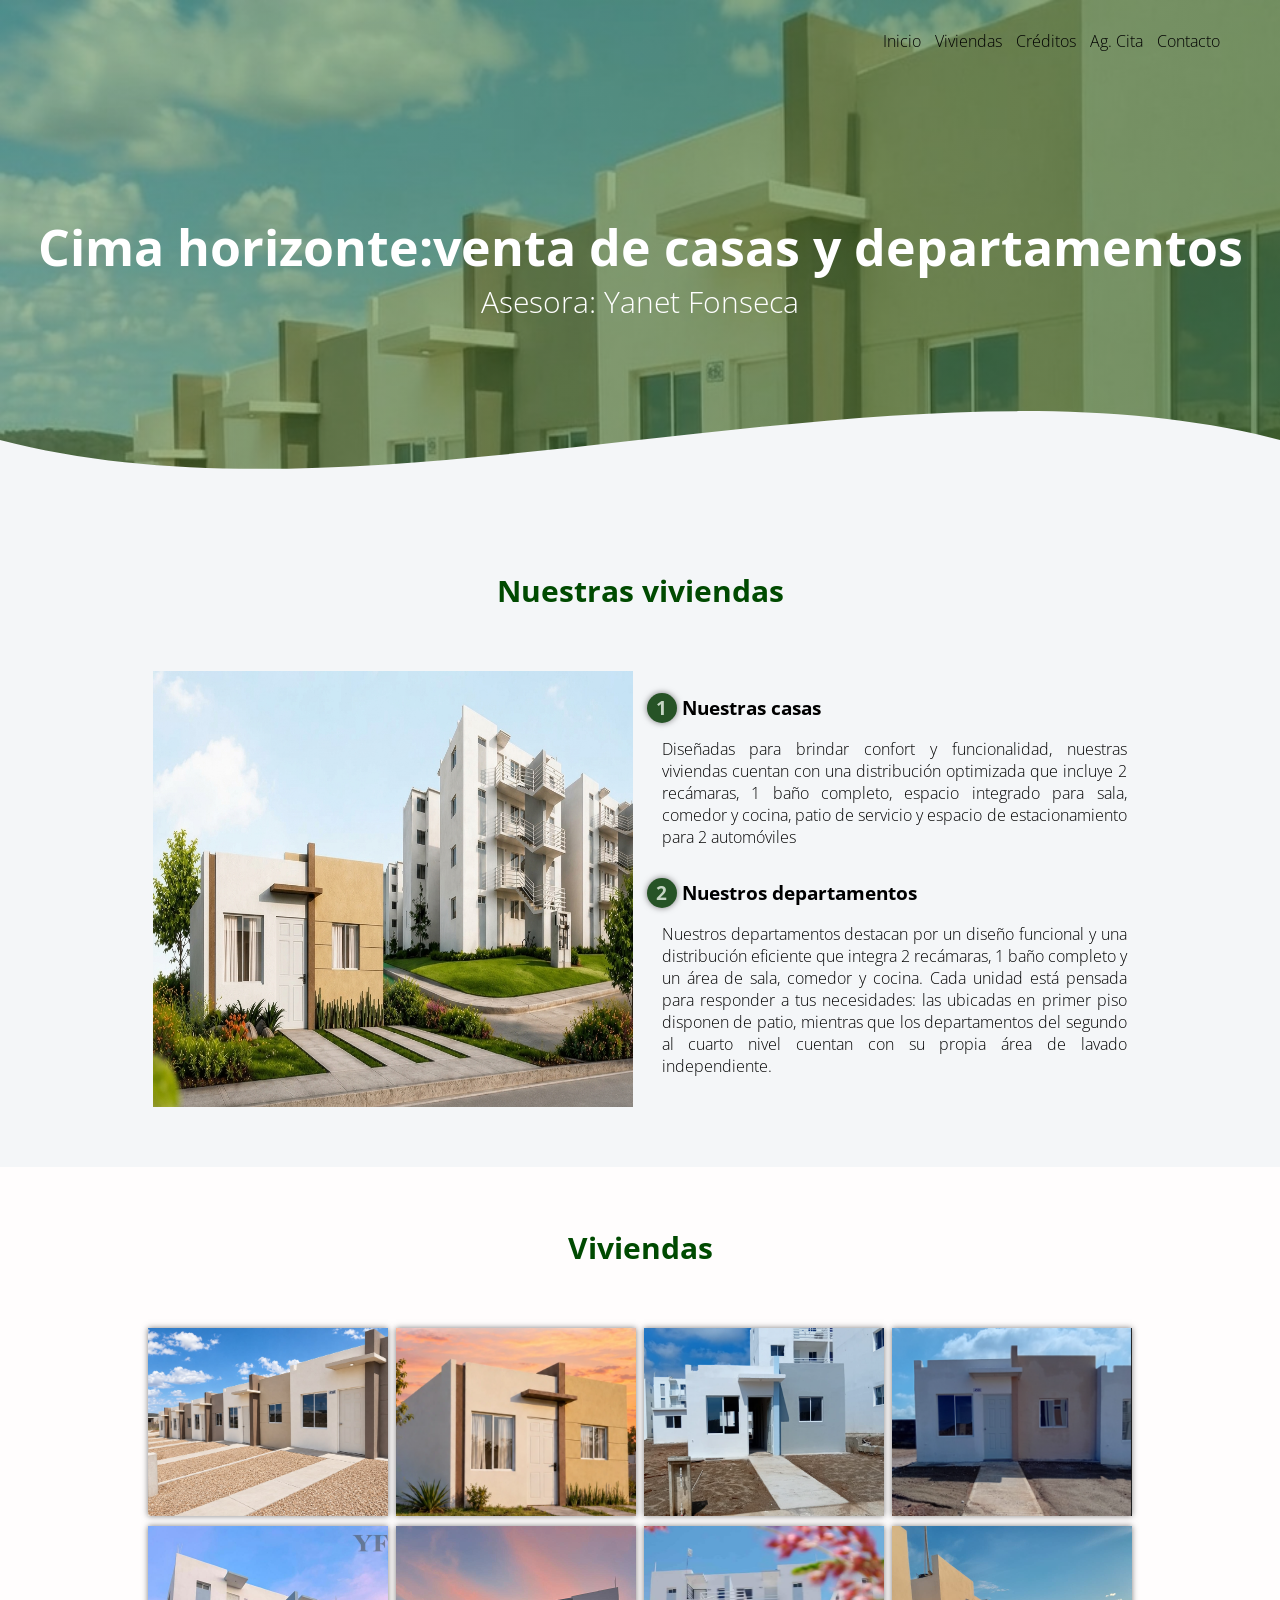
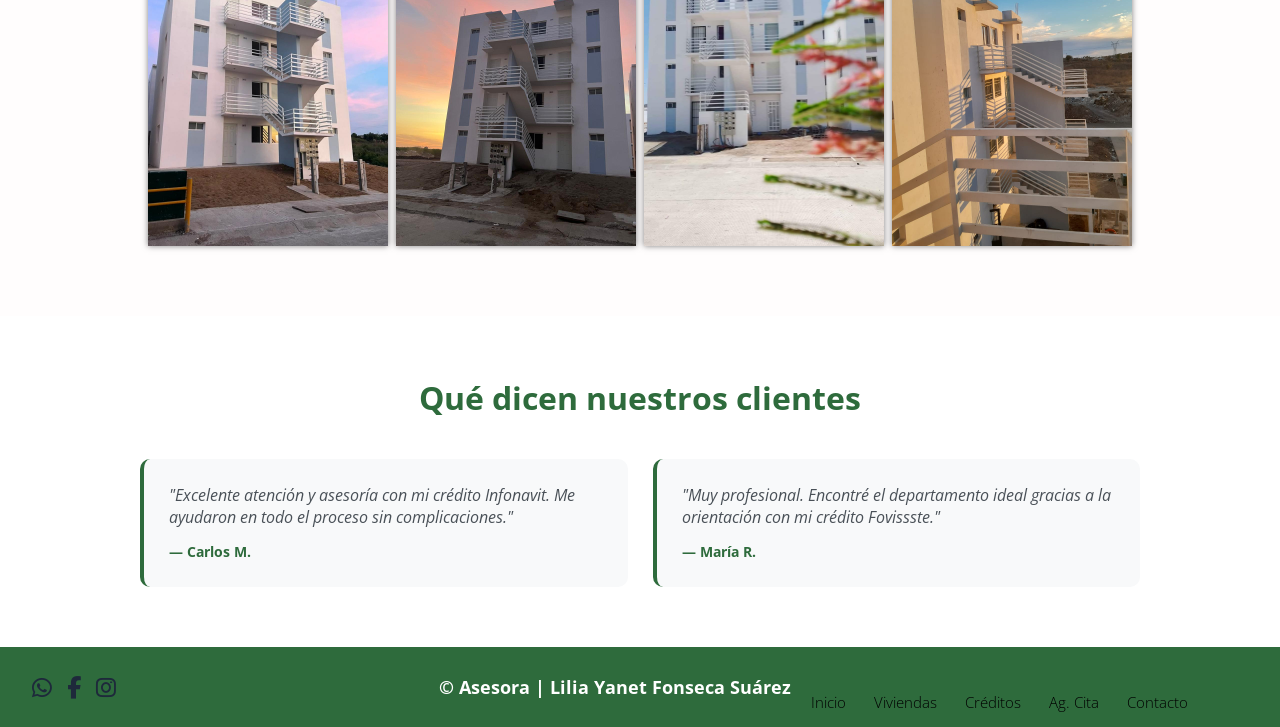
<file: index.html>
<!DOCTYPE html>
<html lang="es">

<head>
    <meta charset="UTF-8">
    <meta name="viewport" content="width=device-width, initial-scale=1.0">
    <meta http-equiv="X-UA-Compatible" content="ie=edge">
    <title>Yanet Fonseca</title>
    <link rel="shortcut icon" href="img/Logo.png" type="image/x-icon">
    <link rel="stylesheet" href="estilos.css">
    <link rel="stylesheet" href="https://cdnjs.cloudflare.com/ajax/libs/font-awesome/6.5.1/css/all.min.css">
    <link href="https://fonts.googleapis.com/css?family=Open+Sans:300,400,700,800&display=swap" rel="stylesheet"> 
</head>

<body bgcolor="f4f6f8">
    <header>
        <nav>
            <a href="index.html">Inicio</a>
            <a href="viviendas.html">Viviendas</a>
            <a href="monto.html">Créditos</a>
            <a href="registro.html">Ag. Cita</a>
            <a href="contacto.html">Contacto</a>
        </nav>
        <section class="textos-header">
            <h1>Cima horizonte:venta de casas y departamentos</h1>
            <h2>Asesora: Yanet Fonseca</h2>
        </section>
        <div class="wave" style="height: 150px; overflow: hidden;"><svg viewBox="0 0 500 150" preserveAspectRatio="none"
                style="height: 100%; width: 100%;">
                <path d="M0.00,49.98 C150.00,150.00 349.20,-50.00 500.00,49.98 L500.00,150.00 L0.00,150.00 Z"
                    style="stroke: none; fill: #f4f6f8;"></path>
            </svg></div>
    </header>
    <main>
        <section class="contenedor sobre-nosotros">
            <h2 class="titulo">Nuestras viviendas</h2>
            <div class="contenedor-sobre-nosotros">
                <img src="img/Productos.jpe" alt="" class="imagen-about-us">
                <div class="contenido-textos">
                    <br>
                    <h3><span>1</span>Nuestras casas</h3>
                    <p>Diseñadas para brindar confort y funcionalidad, nuestras viviendas cuentan con una distribución optimizada que incluye 2 recámaras, 1 baño completo, espacio integrado para sala, comedor y cocina, patio de servicio y espacio de estacionamiento para 2 automóviles</p>
                    <h3><span>2</span>Nuestros departamentos</h3>
                    <p>Nuestros departamentos destacan por un diseño funcional y una distribución eficiente que integra 2 recámaras, 1 baño completo y un área de sala, comedor y cocina. Cada unidad está pensada para responder a tus necesidades: las ubicadas en primer piso disponen de patio, mientras que los departamentos del segundo al cuarto nivel cuentan con su propia área de lavado independiente.</p>
                </div>
            </div>
        </section>
        <section class="portafolio">
            <div class="contenedor">
                <h2 class="titulo">Viviendas</h2>
                <div class="galeria-port">
                    <div class="imagen-port">
                        <img src="img/casas1.jpeg" alt="">
                        <div class="hover-galeria">
                            <img src="img/icono.png" alt="">
                                <a href="viviendas.html#casas">Información</a>
                        </div>
                    </div>
                    <div class="imagen-port">
                        <img src="img/Casa2.png" alt="">
                        <div class="hover-galeria">
                            <img src="img/icono.png" alt="">
                                <a href="viviendas.html#casas">Información</a>
                        </div>
                    </div>
                    <div class="imagen-port">
                        <img src="img/Casa4.png" alt="">
                        <div class="hover-galeria">
                            <img src="img/icono.png" alt="">
                                <a href="viviendas.html#casas">Información</a>
                        </div>
                    </div>
                    <div class="imagen-port">
                        <img src="img/Casa5.png" alt="">
                        <div class="hover-galeria">
                            <img src="img/icono.png" alt="">
                                <a href="viviendas.html#casas">Información</a>
                        </div>
                    </div>
                     <div class="imagen-port">
                        <img src="img/depa1.jpeg" alt="">
                        <div class="hover-galeria">
                            <img src="img/icono.png" alt="">
                                <a href="viviendas.html#departamentos">Información</a>
                        </div>
                    </div>
                    <div class="imagen-port">
                        <img src="img/depa2.jpeg" alt="">
                        <div class="hover-galeria">
                            <img src="img/icono.png" alt="">
                                <a href="viviendas.html#departamentos">Información</a>
                        </div>
                    </div>
                    <div class="imagen-port">
                        <img src="img/Depa4.jpeg" alt="">
                        <div class="hover-galeria">
                            <img src="img/icono.png" alt="">
                                <a href="viviendas.html#departamentos">Información</a>
                        </div>
                    </div>
                    <div class="imagen-port">
                        <img src="img/Depa5.jpeg" alt="">
                        <div class="hover-galeria">
                            <img src="img/icono.png" alt="">
                                <a href="viviendas.html#departamentos">Información</a>
                        </div>
                    </div>
                </div>
            </div>
        </section>
       
<!-- Sección Testimonios / Qué dicen nuestros clientes -->
<section class="testimonios-seccion">
    <div class="contenedor-testimonios">
        <h2>Qué dicen nuestros clientes</h2>
        <div class="grid-testimonios">
            <div class="tarjeta-testimonio">
                <p class="comentario">"Excelente atención y asesoría con mi crédito Infonavit. Me ayudaron en todo el proceso sin complicaciones."</p>
                <span class="cliente">— Carlos M.</span>
            </div>
            <div class="tarjeta-testimonio">
                <p class="comentario">"Muy profesional. Encontré el departamento ideal gracias a la orientación con mi crédito Fovissste."</p>
                <span class="cliente">— María R.</span>
            </div>
        </div>
    </div>
</section>
        
    </main>
<footer class="footer">
    <div class="contenedor-footer">
        <!-- Lado Izquierdo -->
        <div class="redes-sociales">
            <a href="https://wa.me/5216691061435?text=Hola,%20me%20interesa%20solicitar%20información"><i class="fa-brands fa-whatsapp"></i></a>
            <a href="https://www.facebook.com/yanet.fonseca.04?locale=es_LA"><i class="fa-brands fa-facebook-f"></i></a>
            <a href="https://www.instagram.com/janetfonseca429?dlrf=MTVjanpudHFsODQwYw=="><i class="fa-brands fa-instagram"></i></a>
        </div>

        <!-- Centro exacto -->
        <div class="copyright">
            <p>© Asesora | Lilia Yanet Fonseca Suárez</p>
        </div>

        <!-- Lado Derecho -->
        <nav class="footer-nav">
            <a href="index.html">Inicio</a>
            <a href="viviendas.html">Viviendas</a>
            <a href="monto.html">Créditos</a>
            <a href="registro.html">Ag. Cita</a>
            <a href="contacto.html">Contacto</a>
        </nav>
    </div>
</footer>
</body>

</html>
</file>
<file: estilos.css>
html {
    scroll-behavior: smooth;
}
* {
    margin: 0;
    padding: 0;
    box-sizing: border-box;
}

body {
    font-family: 'open sans';
}

.contenedor {
    padding: 60px 0;
    width: 90%;
    max-width: 1000px;
    margin: auto;
    overflow: hidden;
}

.titulo {
    color: #004a01;
    font-size: 30px;
    text-align: center;
    margin-bottom: 60px;
}

/* Header */

header  {
    width: 100%;
    height: 540px;
    background: #2f832f;
    /* fallback for old browsers */
    background: -webkit-linear-gradient(to right, hsla(105, 48%, 31%, 0.459), hsla(103, 39%, 33%, 0.664)), url(img/Fondo4.jpe);
    /* Chrome 10-25, Safari 5.1-6 */
    background: linear-gradient(to right, hsla(105, 48%, 31%, 0.459), hsla(103, 39%, 33%, 0.664)), url(img/Fondo4.jpe);
    /* W3C, IE 10+/ Edge, Firefox 16+, Chrome 26+, Opera 12+, Safari 7+ */
    background-size: cover;
    background-attachment: fixed;
    position: relative;
}

nav{
    text-align: right;
    padding: 30px 50px 0 0;
}

nav > a{
    color:#000000;
    font-weight: 300;
    text-decoration: none;
    margin-right: 10px;
}

nav > a:hover{
    text-decoration: underline;
    color: #ffffff;
}

header .textos-header{
    display: flex;
    height: 430px;
    width: 100%;
    align-items: center;
    justify-content: center;
    flex-direction: column;
    text-align: center;
}

.textos-header h1{
    font-size: 50px;
    color:#ffffff;
}

.textos-header h2{
    font-size: 30px;
    font-weight: 300;
    color:#ffffff;
}

.wave{
    position: absolute;
    bottom: 0;
    width: 100%;
}

/* About us */

main .sobre-nosotros{
    padding: 30px 0 60px 0;
}
.contenedor-sobre-nosotros{
    display: flex;
    justify-content: space-evenly;
}

.imagen-about-us{
    width: 48%;
}

.sobre-nosotros .contenido-textos{
    width: 48%;
}

.contenido-textos h3{
    margin-bottom: 15px;
}

.contenido-textos h3 span{
    background: #265326;
    color: #c5d5c4;
    border-radius: 50%;
    display: inline-block;
    text-align: center;
    width: 30px;
    height: 30px;
    padding: 2px;
    box-shadow: 0 0 6px 0 rgba(0, 0, 0, .5);
    margin-right: 5px;
}

.contenido-textos p{
    padding: 0px 0px 30px 15px;
    font-weight: 300;
    text-align: justify;
}

/* Galeria */


.portafolio{
    background: #fffdfd;
}

.galeria-port{
    display: flex;
    justify-content: space-evenly;
    flex-wrap: wrap;
}

.imagen-port{
    width: 24%;
    margin-bottom: 10px;
    overflow: hidden;
    position: relative;
    cursor: pointer;
    box-shadow: 0 0 6px 0 rgba(0, 0, 0, .5);
}

.imagen-port > img{
    width: 100%;
    height: 100%;
    object-fit: cover;
    display: block;
}

.hover-galeria{
    position: absolute;
    width: 100%;
    height: 100%;
    top: 0;
    transform: scale(0);
    background: hsla(120, 23%, 66%, 0.7);
    transition: transform .5s;
    display: flex;
    justify-content: center;
    align-items: center;
    flex-direction: column;
}

.hover-galeria img{
    width: 50px;
}

.hover-galeria p{
    color: #b3c0af;
}

.imagen-port:hover .hover-galeria{
    transform: scale(1);
}


/*  Our team */

.about-services{
    background: #cafffe;
    padding-bottom: 30px;
}


.servicio-cont{
    display:flex;
    justify-content: space-between;
    align-items: center;
}

.servicio-ind{
    width: 28%;
    text-align: center;
}

.servicio-ind img{
    width: 90%;
}

.servicio-ind h3{
    margin: 10px 0;
}

.servicio-ind p{
    font-weight: 300;
    text-align: justify;
}

/* footer */

.footer {
    background-color: #2E6B3C;
    padding: 15px 0; /* Altura del footer */
    width: 100%;
}

/* Contenedor principal con 3 columnas iguales */
.contenedor-footer {
    width: 95%; /* Ocupa casi todo el ancho para llevar los extremos hacia las orillas */
    max-width: 1400px; /* Ancho amplio */
    margin: 0 auto;
    display: flex;
    justify-content: space-between;
    align-items: center;
}

.titulo-final{
    text-align: center;
    font-size: 24px;
    margin: 20px 0 0 0;
    color: #010535;
}

@media screen and (max-width:900px){
    header{
        background-position: center;
    }

    .contenedor-sobre-nosotros{
        flex-direction: column;
        justify-content: center;
        align-items: center;
    }

    .sobre-nosotros .contenido-textos{
        width: 90%;
    }

    .imagen-about-us{
        width: 90%;
    }

    @media (max-width: 768px) {
    .contenedor-footer {
        flex-direction: column-reverse; /* Pone los links arriba y los créditos abajo */
        text-align: center;
        gap: 25px;
    }

    .footer-nav {
        justify-content: center;
        gap: 15px;
    }

    .footer-creditos {
        flex-direction: column;
        text-align: center;
        gap: 8px;
    }
}

    /* Galeria */

    .imagen-port{
        width: 44%;
    }


    /* servicios */

    .servicio-cont{
        justify-content: center;
        flex-direction: column;
    }

    .servicio-ind{
        width: 100%;
        text-align: center;
    }

    .servicio-ind:nth-child(1), .servicio-ind:nth-child(2){
        margin-bottom: 60px;
    }

    .servicio-ind img{
        width: 90%;
    }
}

@media screen and (max-width:500px){
    nav{
        text-align: center;
        padding: 30px 0 0 0;
    }

    nav > a{
        margin-right: 5px;
    }

    .textos-header h1{
        font-size: 35px;
    }

    .textos-header h2{
        font-size: 20px;
    }

    /* Galeria */

    .imagen-port{
        width: 95%;
    }

    /* Footer */

    .contenedor-footer{
        flex-direction: column;
        border: none;
    }

    .content-foo{
        margin-bottom: 20px;
        text-align: center;
    }

    .content-foo h4{
        border: none;
    }

    .content-foo p{
        color: #ccc;
        border-bottom: 1px solid #f2f2f2;
        padding-bottom: 20px;
    }

    .titulo-final{
        font-size: 20px;
    }
}

/* Hace que los 3 bloques midan lo mismo para forzar el centro exacto */
.redes-sociales,
.copyright,
.footer-nav {
    flex: 1;
}

/* Lado izquierdo: alineado a la izquierda */
.redes-sociales {
    display: flex;
    justify-content: flex-start;
    gap: 15px;
}

.redes-sociales a {
    color: #1e293b;
    font-size: 1.4rem;
    text-decoration: none;
    transition: color 0.2s ease;
}

.redes-sociales a:hover {
    color: #ffffff;
}

/* Centro: texto más grande y centrado perfectamente */
.copyright {
    text-align: center;
}

.copyright p {
    color: #ffffff;
    font-weight: 700;
    font-size: 1.1rem; /* Tamaño de texto corregido (más visible) */
    margin: 0;
}

/* Lado derecho: alineado a la derecha */
.footer-nav {
    display: flex;
    justify-content: flex-end;
    gap: 18px; /* Espaciado entre los enlaces del menú */
}

.footer-nav a {
    color: #000000;
    text-decoration: none;
    font-size: 0.95rem;
    font-weight: 300;
    transition: color 0.2s ease;
}

.footer-nav a:hover {
    text-decoration: underline;
    color: #ffffff;
}


/* --- Clientes --- */
.testimonios-seccion {
    background-color: #ffffff;
    padding: 60px 20px;
}

.contenedor-testimonios {
    max-width: 1000px;
    margin: 0 auto;
    text-align: center;
}

.testimonios-seccion h2 {
    color: #2E6B3C;
    font-size: 2rem;
    margin-bottom: 40px;
}

.grid-testimonios {
    display: grid;
    grid-template-columns: repeat(auto-fit, minmax(280px, 1fr));
    gap: 25px;
}

.tarjeta-testimonio {
    background: #f8f9fa;
    padding: 25px;
    border-radius: 10px;
    border-left: 4px solid #2E6B3C;
    text-align: left;
}

.comentario {
    font-style: italic;
    color: #495057;
    margin-bottom: 12px;
}

.cliente {
    font-weight: bold;
    color: #2E6B3C;
    font-size: 0.9rem;
}
</file>
